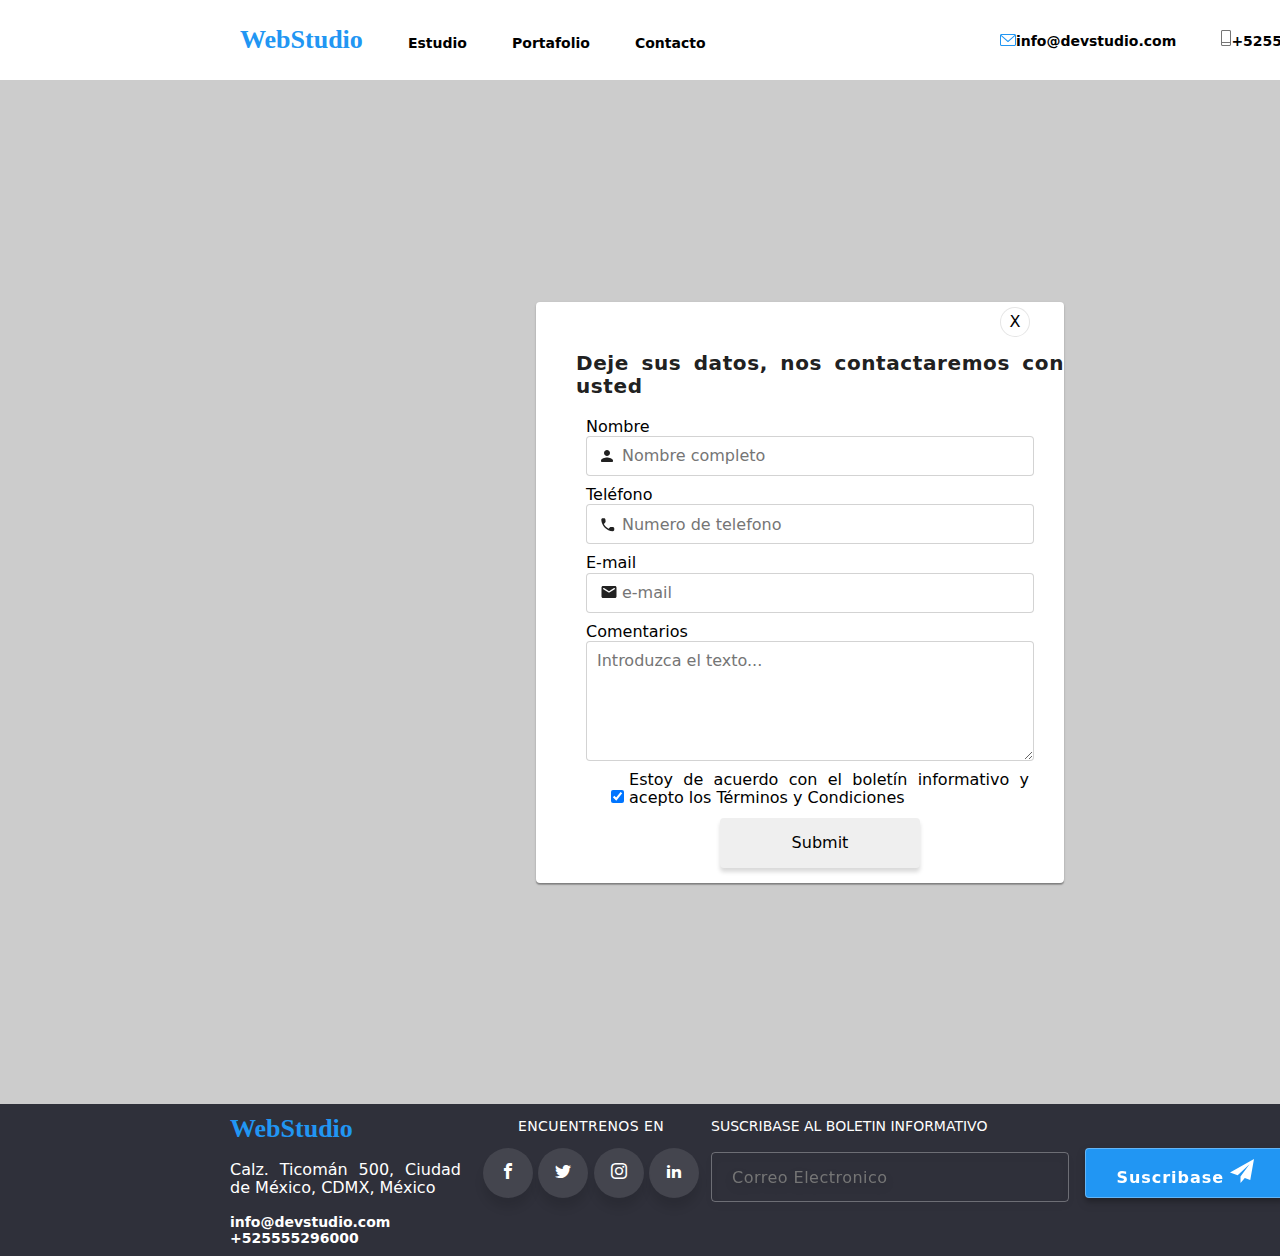
<file: contacto.html>
<!DOCTYPE html>
<html lang="es">
<head>
    <meta charset="UTF-8">
    <meta http-equiv="X-UA-Compatible" content="IE=edge">
    <meta name="viewport" content="width=device-width, initial-scale=1.0">
    <link rel="stylesheet" href="css/stylos.css">
    <link rel="stylesheet" href="css/normalize.css">
    <link rel="stylesheet" href="img/icomoon/style.css">
    <enlace rel="preconectar" href="https://fonts.googleapis.com">
    <enlace rel="preconectar" href="https://fonts.gstatic.com" crossorigin>
    <enlace href="https: //fonts.googleapis.com/css2? familia= Roboto+Mono:peso@400;500;700 & display=swap" rel="hoja de estilo">
    <title>Contacto</title>
</head>
<body>
    
    <header class="contenedor-encabezado">        
            <nav>
                <a class="logo" href="index.html">WebStudio</a>
                <a href="index.html">Estudio</a>
                <a href="portafolio.html" target="_blank">Portafolio</a>
                <a href="contacto.html" target="_blank">Contacto</a>
            </nav>
            <div>
                <a href="mailto:info@devstudio.com"><svg width="16" height="12" viewBox="0 0 16 12" fill="none" xmlns="http://www.w3.org/2000/svg">
                    <path d="M14.5 0H1.50001C0.672854 0 0 0.672853 0 1.50001V10.5C0 11.3271 0.672854 12 1.50001 12H14.5C15.3271 12 16 11.3271 16 10.5V1.50001C16 0.672853 15.3271 0 14.5 0ZM14.5 0.999994C14.5679 0.999994 14.6325 1.01409 14.6916 1.0387L8 6.83838L1.30833 1.0387C1.36742 1.01412 1.43204 0.999994 1.49998 0.999994H14.5ZM14.5 11H1.50001C1.22414 11 0.999996 10.7759 0.999996 10.5V2.09521L7.67236 7.87792C7.76661 7.95944 7.8833 7.99999 8 7.99999C8.1167 7.99999 8.23339 7.95948 8.32764 7.87792L15 2.09521V10.5C15 10.7759 14.7759 11 14.5 11Z" fill="#2196F3"/>
                    </svg>info@devstudio.com</a>
                <a href="tel:+525555296000"><svg width="10" height="16" viewBox="0 0 10 16" fill="none" xmlns="http://www.w3.org/2000/svg">
                    <path d="M8.5 0H1.5C0.672848 0 0 0.672848 0 1.5V14.5C0 15.3272 0.672848 16 1.5 16H8.5C9.32715 16 10 15.3272 10 14.5V1.5C10 0.672848 9.32715 0 8.5 0ZM1.5 1H8.5C8.77588 1 9 1.22412 9 1.5V12H1V1.5C1 1.22412 1.22412 1 1.5 1ZM8.5 15H1.5C1.22412 15 1 14.7759 1 14.5V13H9V14.5C9 14.7759 8.77588 15 8.5 15Z" fill="#757575"/>
                    </svg>+525555296000</a>
            </div>
    </header>


    <div class="formulario">

        <form class="formulario-contacto" name="contacto" autocomplete="on" novalidate>

            <div class="formulario__cierre">
                <span class="formulario__elemento">X</span>
            </div>

            <p class="formulario-contacto__texto">Deje sus datos, nos contactaremos con usted</p>

            <label class="formulario-contacto__registro" pla>

                Nombre

                <svg class="formulario__icono" width="12" height="12" viewBox="0 0 12 12" fill="none" xmlns="http://www.w3.org/2000/svg">
                    <path d="M6 6C7.6575 6 9 4.6575 9 3C9 1.3425 7.6575 0 6 0C4.3425 0 3 1.3425 3 3C3 4.6575 4.3425 6 6 6ZM6 7.5C3.9975 7.5 0 8.505 0 10.5V11.25C0 11.6625 0.3375 12 0.75 12H11.25C11.6625 12 12 11.6625 12 11.25V10.5C12 8.505 8.0025 7.5 6 7.5Z" fill="#212121"/>
                </svg>
                
                <input class="formulario-contacto__dato" type="text" name="telefono" placeholder="Nombre completo">
            </label>

            <label class="formulario-contacto__registro">

                Teléfono

                <svg class="formulario__icono" width="14" height="14" viewBox="0 0 14 14" fill="none" xmlns="http://www.w3.org/2000/svg">
                    <path d="M11.996 9.12256L10.1579 8.91269C9.71641 8.86203 9.2822 9.01401 8.97102 9.32519L7.63945 10.6568C5.59144 9.61466 3.91251 7.94296 2.87041 5.8877L4.20922 4.54888C4.5204 4.2377 4.67237 3.80349 4.62171 3.36205L4.41185 1.53836C4.325 0.807445 3.70988 0.257446 2.97173 0.257446H1.71976C0.902004 0.257446 0.221746 0.937708 0.272403 1.75547C0.655953 7.93572 5.59868 12.8712 11.7717 13.2548C12.5894 13.3054 13.2697 12.6252 13.2697 11.8074V10.5555C13.2769 9.82453 12.7269 9.2094 11.996 9.12256Z" fill="#212121"/>
                </svg>

                <input class="formulario-contacto__dato" type="text" name="telefono" placeholder="Numero de telefono">
            </label>

            <label class="formulario-contacto__registro">

                E-mail

                <svg class="formulario__icono" width="16" height="12" viewBox="0 0 16 12" fill="none" xmlns="http://www.w3.org/2000/svg">
                    <path d="M14 0H2C1.175 0 0.5075 0.675 0.5075 1.5L0.5 10.5C0.5 11.325 1.175 12 2 12H14C14.825 12 15.5 11.325 15.5 10.5V1.5C15.5 0.675 14.825 0 14 0ZM13.7 3.1875L8.3975 6.5025C8.1575 6.6525 7.8425 6.6525 7.6025 6.5025L2.3 3.1875C2.1125 3.0675 2 2.865 2 2.6475C2 2.145 2.5475 1.845 2.975 2.1075L8 5.25L13.025 2.1075C13.4525 1.845 14 2.145 14 2.6475C14 2.865 13.8875 3.0675 13.7 3.1875Z" fill="#212121"/>
                </svg>

                <input class="formulario-contacto__dato" type="text" name="email" placeholder="e-mail">
            </label>

            <label class="formulario-contacto__registro">
                Comentarios
                <textarea class="formulario-contacto__dato" name="comentarios" placeholder="Introduzca el texto..." style="width: 448px; height: 120px; padding: 10px;"></textarea>
            </label>

            <label class="formulario-contacto__verificacion">
                <input class="formulario-contacto__seleccion" type="checkbox" name="hobby" value="sports" checked />
                <span class="formulario__verificacion">Estoy de acuerdo con el boletín informativo y acepto los Términos y Condiciones</span>
            </label>
            
            <button class="btn-enviar" type="submit">Submit</button>
        </form>
    </div>




    <footer>

        <div class="contenedor-final">
            <div class="direccion-final">
                <a class="logo" href="#" style="text-align: justify;">WebStudio</a>
                <p class="direccion" >Calz. Ticomán 500, Ciudad de México, CDMX, México</p>
                <a  href="mailto:info@devstudio.com" style="color: white; text-align: justify;">info@devstudio.com</a>
                <a href="tel:+525555296000" style="color: white; text-align: justify;">+525555296000</a>
            </div>                           
        
            <div class="red-social-final">
                <div class="red-social-texto">
                    <p>ENCUENTRENOS EN</p>
                </div>
                
                <div class="icon facebook">
                    <span class="icono-red"><i class="icon-Facebook"></i></span>
                </div>

                <div class="icon twitter">
                    <span class="icono-red"><i class="icon-twitter"></i></span>
                </div>

                <div class="icon instagram">
                    <span class="icono-red"><i class="icon-instagram"></i></span>
                </div>

                <div class="icon Linkedin">
                    <span class="icono-red"><i class="icon-Linkedin2"></i></span>
                </div>
            </div>

            <div class="boletin" style="text-align: justify;">
                <p>SUSCRIBASE AL BOLETIN INFORMATIVO</p>
                <form>
                    <label>
                        <input class="correo" type="email" name="email" placeholder="Correo Electronico" />
                        <button class="enviar-correo" type="submit">
                            Suscribase
                            <svg width="24" height="24" viewBox="0 0 24 24" fill="none" xmlns="http://www.w3.org/2000/svg">
                                <path d="M24 0L0 13.5L7.66994 16.3407L19.5 5.25002L10.5017 17.3896L10.509 17.3923L10.5 17.3896V24.0001L14.8013 18.982L20.2501 21.0001L24 0Z" fill="white"/>
                            </svg>
                        </button>
                    </label>                    
                </form>

            </div>
        </div>
        
    </footer> 

</body>
</html>
</file>
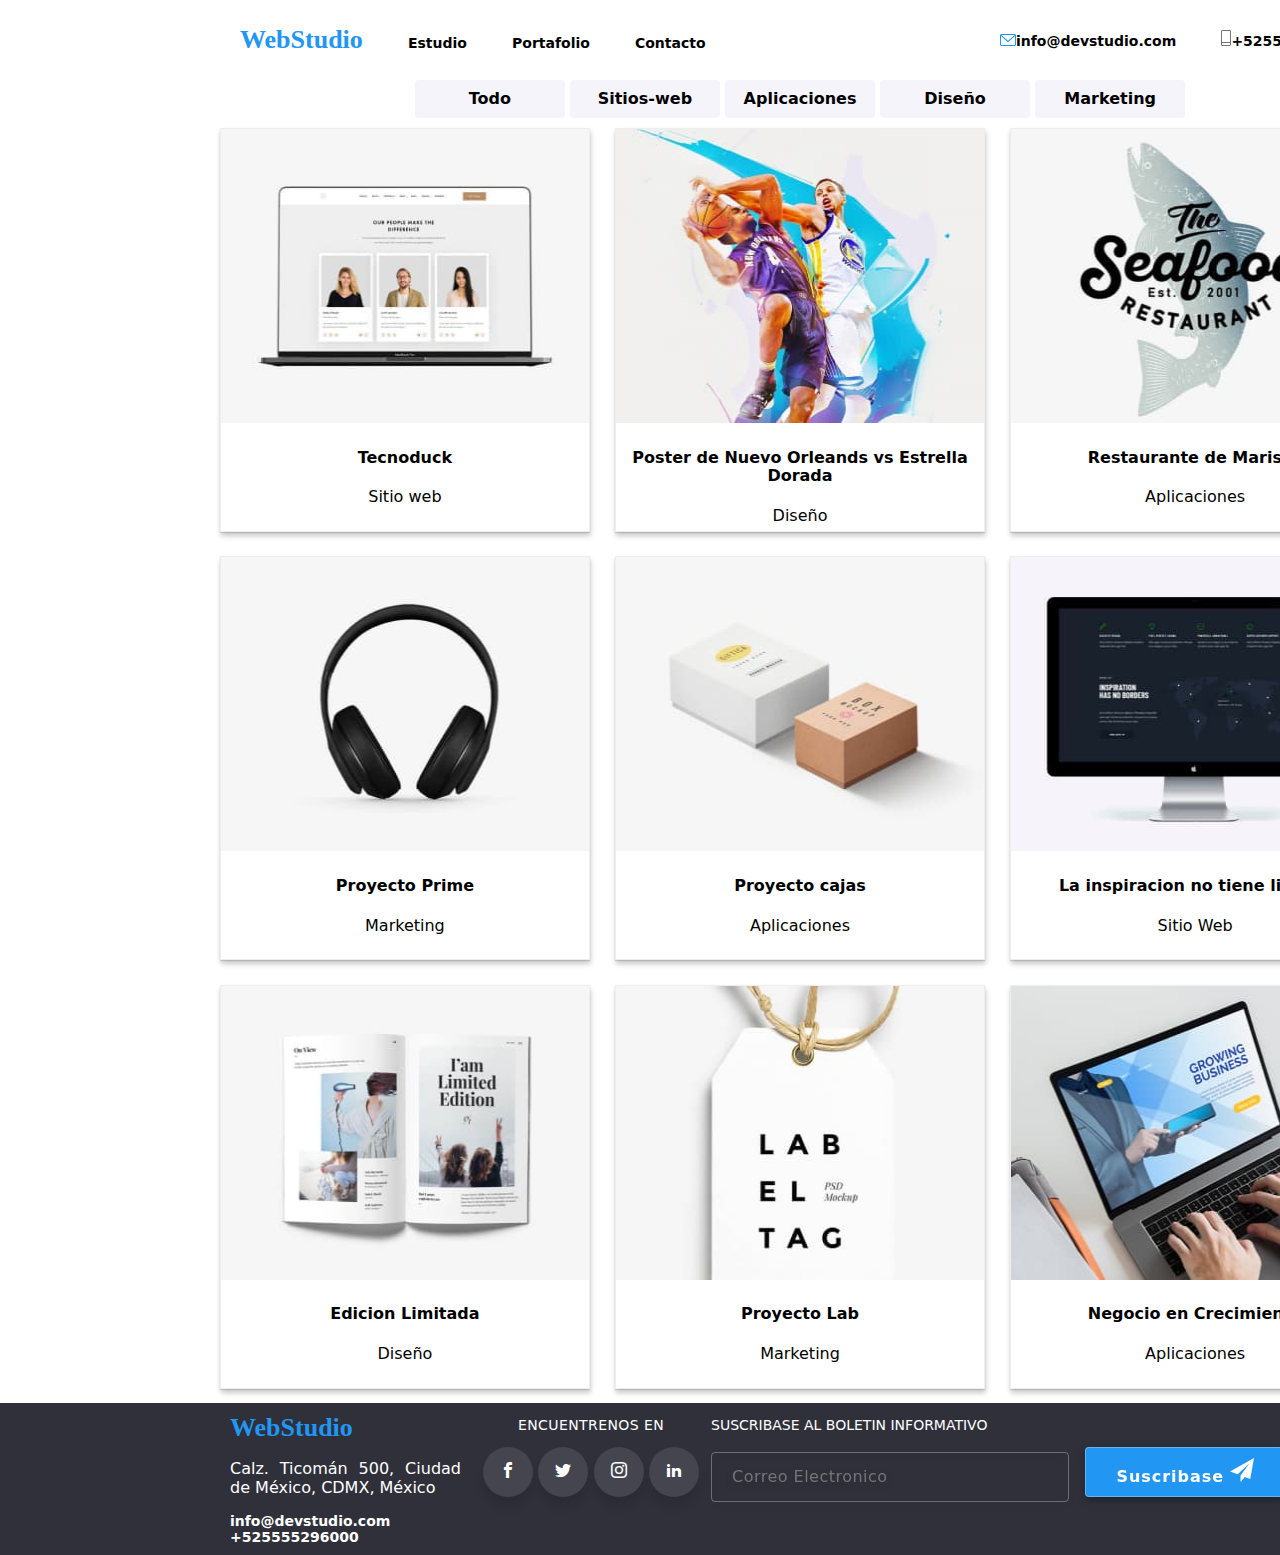
<file: portafolio.html>
<!DOCTYPE html>
<html lang="es">
<head>
    <meta charset="UTF-8">
    <meta http-equiv="X-UA-Compatible" content="IE=edge">
    <meta name="viewport" content="width=device-width, initial-scale=1.0">
    <link rel="stylesheet" href="css/stylos.css">
    <link rel="stylesheet" href="css/normalize.css">
    <link rel="stylesheet" href="img/icomoon/style.css">
    <enlace rel="preconectar" href="https://fonts.googleapis.com">
    <enlace rel="preconectar" href="https://fonts.gstatic.com" crossorigin>
    <enlace href="https: //fonts.googleapis.com/css2? familia= Roboto+Mono:peso@400;500;700 & display=swap" rel="hoja de estilo">
    <title>Portafolio</title>
</head>
<body>
    <header class="contenedor-encabezado">        
            <nav>
                <a class="logo" href="index.html">WebStudio</a>
                <a href="index.html">Estudio</a>
                <a href="portafolio.html" target="_blank">Portafolio</a>
                <a href="contacto.html" target="_blank">Contacto</a>
            </nav>
            <div>
                <a href="mailto:info@devstudio.com"><svg width="16" height="12" viewBox="0 0 16 12" fill="none" xmlns="http://www.w3.org/2000/svg">
                    <path d="M14.5 0H1.50001C0.672854 0 0 0.672853 0 1.50001V10.5C0 11.3271 0.672854 12 1.50001 12H14.5C15.3271 12 16 11.3271 16 10.5V1.50001C16 0.672853 15.3271 0 14.5 0ZM14.5 0.999994C14.5679 0.999994 14.6325 1.01409 14.6916 1.0387L8 6.83838L1.30833 1.0387C1.36742 1.01412 1.43204 0.999994 1.49998 0.999994H14.5ZM14.5 11H1.50001C1.22414 11 0.999996 10.7759 0.999996 10.5V2.09521L7.67236 7.87792C7.76661 7.95944 7.8833 7.99999 8 7.99999C8.1167 7.99999 8.23339 7.95948 8.32764 7.87792L15 2.09521V10.5C15 10.7759 14.7759 11 14.5 11Z" fill="#2196F3"/>
                    </svg>info@devstudio.com</a>
                <a href="tel:+525555296000"><svg width="10" height="16" viewBox="0 0 10 16" fill="none" xmlns="http://www.w3.org/2000/svg">
                    <path d="M8.5 0H1.5C0.672848 0 0 0.672848 0 1.5V14.5C0 15.3272 0.672848 16 1.5 16H8.5C9.32715 16 10 15.3272 10 14.5V1.5C10 0.672848 9.32715 0 8.5 0ZM1.5 1H8.5C8.77588 1 9 1.22412 9 1.5V12H1V1.5C1 1.22412 1.22412 1 1.5 1ZM8.5 15H1.5C1.22412 15 1 14.7759 1 14.5V13H9V14.5C9 14.7759 8.77588 15 8.5 15Z" fill="#757575"/>
                    </svg>+525555296000</a>
            </div>
    </header>        
    
    <main>

        <div class="contenedor-portafolio">

            <div class="menu">
                <button class="menu-button" type="button">Todo</button>
                <button class="menu-button" type="button">Sitios-web</button>
                <button class="menu-button" type="button">Aplicaciones</button>
                <button class="menu-button" type="button">Diseño</button>
                <button class="menu-button" type="button">Marketing</button>                                    
            </div>
    
            
            <section class="portafolio-estudio">

                <figure  class="port-group">
                    <img class="grupo-img" src="img/laptop.jpg" alt="laptop"/>
                    <figcaption class="port-grupo__texto">
                        <p>Tecnoduck es una plataforma de distribución de coronavirus de última generación. Las compañías usan esta plataforma para el espionaje digital y los ataques a los servidores seguros de la competencia.</p>
                    </figcaption>
                    <h4 class="text-port">Tecnoduck</h4>
                    <p>Sitio web</p>
                </figure>

                <figure  class="port-group">
                    <img class="grupo-img" src="img/poster.jpg" alt="poster de basquetbol"/>
                    <figcaption class="port-grupo__texto">
                        <p>Tecnoduck es una plataforma de distribución de coronavirus de última generación. Las compañías usan esta plataforma para el espionaje digital y los ataques a los servidores seguros de la competencia.</p>
                    </figcaption>
                    <h4 class="text-port">Poster de Nuevo Orleands vs Estrella Dorada</h4>
                    <p>Diseño</p>
                </figure>

                <figure  class="port-group">
                    <img class="grupo-img" src="img/restaurante.jpg" alt="restaurante"/>
                    <figcaption class="port-grupo__texto">
                        <p>Tecnoduck es una plataforma de distribución de coronavirus de última generación. Las compañías usan esta plataforma para el espionaje digital y los ataques a los servidores seguros de la competencia.</p>
                    </figcaption>
                    <h4 class="text-port">Restaurante de Marisco</h4>
                    <p>Aplicaciones</p>
                </figure>

                <figure  class="port-group">
                    <img class="grupo-img" src="img/prime.jpg" alt="audifono"/>
                    <figcaption class="port-grupo__texto">
                        <p>Tecnoduck es una plataforma de distribución de coronavirus de última generación. Las compañías usan esta plataforma para el espionaje digital y los ataques a los servidores seguros de la competencia.</p>
                    </figcaption>
                    <h4 class="text-port">Proyecto Prime</h4>
                    <p>Marketing</p>
                </figure>

                <figure  class="port-group">
                    <img class="grupo-img" src="img/cajas.jpg" alt="cajas"/>
                    <figcaption class="port-grupo__texto">
                        <p>Tecnoduck es una plataforma de distribución de coronavirus de última generación. Las compañías usan esta plataforma para el espionaje digital y los ataques a los servidores seguros de la competencia.</p>
                    </figcaption>
                    <h4 class="text-port">Proyecto cajas</h4>
                    <p>Aplicaciones</p>
                </figure>
                
                <figure  class="port-group">
                    <img class="grupo-img" src="img/sitios.jpg" alt="Sitio web"/>
                    <figcaption class="port-grupo__texto">
                        <p>Tecnoduck es una plataforma de distribución de coronavirus de última generación. Las compañías usan esta plataforma para el espionaje digital y los ataques a los servidores seguros de la competencia.</p>
                    </figcaption>
                    <h4 class="text-port">La inspiracion no tiene limites</h4>
                    <p>Sitio Web</p>
                </figure>
        
                
                <figure  class="port-group">
                    <img class="grupo-img" src="img/edicion.jpg" alt="revista"/>
                    <figcaption class="port-grupo__texto">
                        <p>Tecnoduck es una plataforma de distribución de coronavirus de última generación. Las compañías usan esta plataforma para el espionaje digital y los ataques a los servidores seguros de la competencia.</p>
                    </figcaption>
                    <h4 class="text-port">Edicion Limitada</h4>
                    <p>Diseño</p>
                </figure>
                
        
                <figure  class="port-group">
                    <img class="grupo-img" src="img/proyecto.jpg" alt="proyecto" width="370px" height="290px"/>
                    <figcaption class="port-grupo__texto">
                        <p>Tecnoduck es una plataforma de distribución de coronavirus de última generación. Las compañías usan esta plataforma para el espionaje digital y los ataques a los servidores seguros de la competencia.</p>
                    </figcaption>
                    <h4 class="text-port">Proyecto Lab</h4>
                    <p>Marketing</p>
                </figure>
        
                <figure  class="port-group">
                    <img class="grupo-img" src="img/crecimiento.jpg" alt="negocios" width="370px" height="290px"/>
                    <figcaption class="port-grupo__texto">
                        <p>Tecnoduck es una plataforma de distribución de coronavirus de última generación. Las compañías usan esta plataforma para el espionaje digital y los ataques a los servidores seguros de la competencia.</p>
                    </figcaption>
                    <h4 class="text-port">Negocio en Crecimiento</h4>
                    <p>Aplicaciones</p>
                </figure>
       
            </section>
        </div>       
    </main>


   
    <footer>

        <div class="contenedor-final">
            <div class="direccion-final">
                <a class="logo" href="#" style="text-align: justify;">WebStudio</a>
                <p class="direccion" >Calz. Ticomán 500, Ciudad de México, CDMX, México</p>
                <a  href="mailto:info@devstudio.com" style="color: white; text-align: justify;">info@devstudio.com</a>
                <a href="tel:+525555296000" style="color: white; text-align: justify;">+525555296000</a>
            </div>                           
        
            <div class="red-social-final">
                <div class="red-social-texto">
                    <p>ENCUENTRENOS EN</p>
                </div>
                
                <div class="icon facebook">
                    <span class="icono-red"><i class="icon-Facebook"></i></span>
                </div>

                <div class="icon twitter">
                    <span class="icono-red"><i class="icon-twitter"></i></span>
                </div>

                <div class="icon instagram">
                    <span class="icono-red"><i class="icon-instagram"></i></span>
                </div>

                <div class="icon Linkedin">
                    <span class="icono-red"><i class="icon-Linkedin2"></i></span>
                </div>           


            </div>

            <div class="boletin" style="text-align: justify;">
                <p>SUSCRIBASE AL BOLETIN INFORMATIVO</p>
                <form>
                    <label>
                        <input class="correo" type="email" name="email" placeholder="Correo Electronico" />
                        <button class="enviar-correo" type="submit">
                            Suscribase
                            <svg width="24" height="24" viewBox="0 0 24 24" fill="none" xmlns="http://www.w3.org/2000/svg">
                                <path d="M24 0L0 13.5L7.66994 16.3407L19.5 5.25002L10.5017 17.3896L10.509 17.3923L10.5 17.3896V24.0001L14.8013 18.982L20.2501 21.0001L24 0Z" fill="white"/>
                            </svg>
                        </button>
                    </label>                    
                </form>
            </div>



        </div>
        
    </footer> 

    
</body>
</html>
</file>
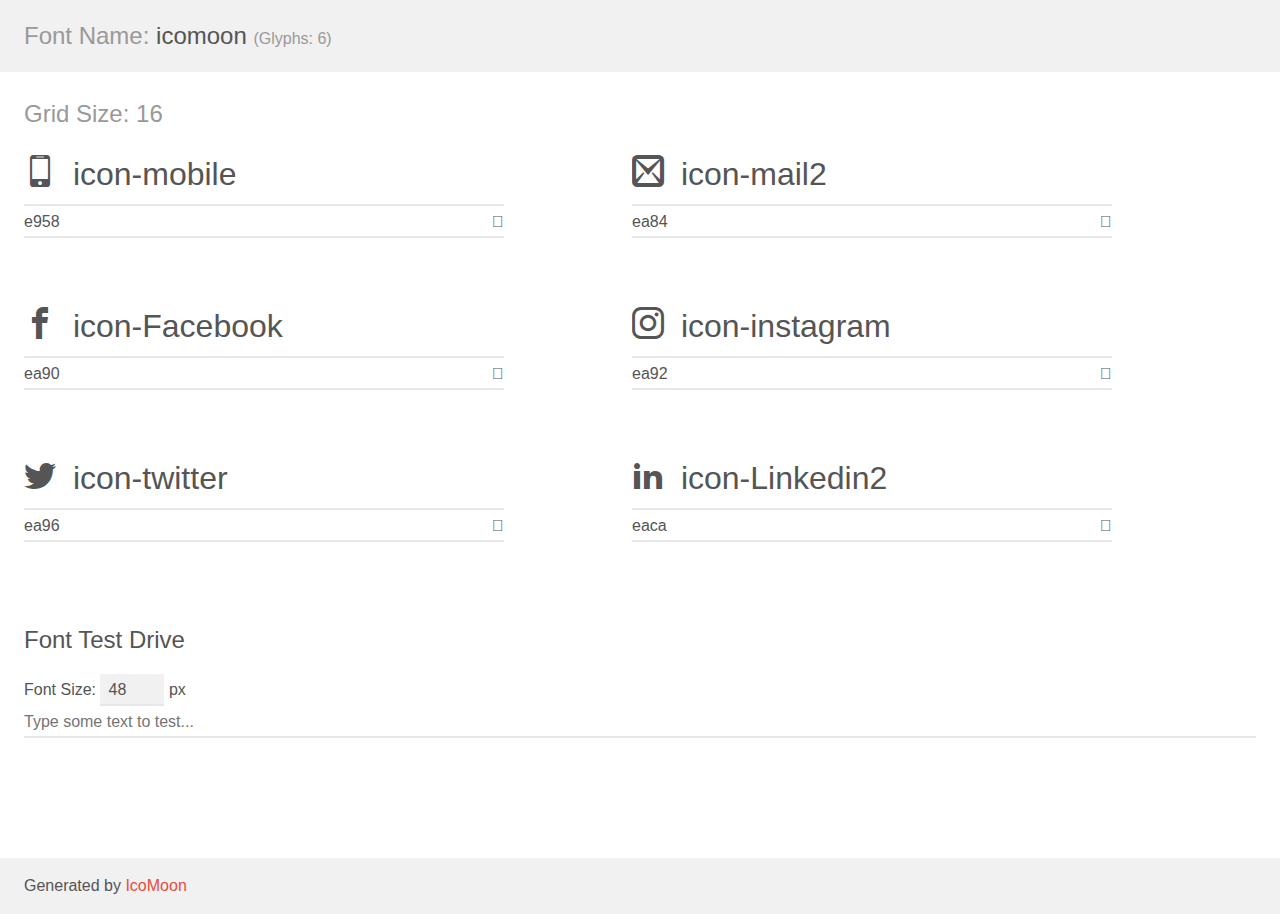
<file: img/icomoon/demo.html>
<!doctype html>
<html>
<head>
    <meta charset="utf-8">
    <title>IcoMoon Demo</title>
    <meta name="description" content="An Icon Font Generated By IcoMoon.io">
    <meta name="viewport" content="width=device-width, initial-scale=1">
    <link rel="stylesheet" href="demo-files/demo.css">
    <link rel="stylesheet" href="style.css">
    <!--[if lt IE 8]><!-->
    <link rel="stylesheet" href="ie7/ie7.css">
    <!--<![endif]-->
</head>
<body>
    <div class="bgc1 clearfix">
        <h1 class="mhmm mvm"><span class="fgc1">Font Name:</span> icomoon <small class="fgc1">(Glyphs:&nbsp;6)</small></h1>
    </div>
    <div class="clearfix mhl ptl">
        <h1 class="mvm mtn fgc1">Grid Size: 16</h1>
        <div class="glyph fs1">
            <div class="clearfix bshadow0 pbs">
                <span class="icon-mobile"></span>
                <span class="mls"> icon-mobile</span>
            </div>
            <fieldset class="fs0 size1of1 clearfix hidden-false">
                <input type="text" readonly value="e958" class="unit size1of2" />
                <input type="text" maxlength="1" readonly value="&#xe958;" class="unitRight size1of2 talign-right" />
            </fieldset>
            <div class="fs0 bshadow0 clearfix hidden-true">
                <span class="unit pvs fgc1">liga: </span>
                <input type="text" readonly value="mobile, cell-phone" class="liga unitRight" />
            </div>
        </div>
        <div class="glyph fs1">
            <div class="clearfix bshadow0 pbs">
                <span class="icon-mail2"></span>
                <span class="mls"> icon-mail2</span>
            </div>
            <fieldset class="fs0 size1of1 clearfix hidden-false">
                <input type="text" readonly value="ea84" class="unit size1of2" />
                <input type="text" maxlength="1" readonly value="&#xea84;" class="unitRight size1of2 talign-right" />
            </fieldset>
            <div class="fs0 bshadow0 clearfix hidden-true">
                <span class="unit pvs fgc1">liga: </span>
                <input type="text" readonly value="mail3, contact3" class="liga unitRight" />
            </div>
        </div>
        <div class="glyph fs1">
            <div class="clearfix bshadow0 pbs">
                <span class="icon-Facebook"></span>
                <span class="mls"> icon-Facebook</span>
            </div>
            <fieldset class="fs0 size1of1 clearfix hidden-false">
                <input type="text" readonly value="ea90" class="unit size1of2" />
                <input type="text" maxlength="1" readonly value="&#xea90;" class="unitRight size1of2 talign-right" />
            </fieldset>
            <div class="fs0 bshadow0 clearfix hidden-true">
                <span class="unit pvs fgc1">liga: </span>
                <input type="text" readonly value="facebook, brand10" class="liga unitRight" />
            </div>
        </div>
        <div class="glyph fs1">
            <div class="clearfix bshadow0 pbs">
                <span class="icon-instagram"></span>
                <span class="mls"> icon-instagram</span>
            </div>
            <fieldset class="fs0 size1of1 clearfix hidden-false">
                <input type="text" readonly value="ea92" class="unit size1of2" />
                <input type="text" maxlength="1" readonly value="&#xea92;" class="unitRight size1of2 talign-right" />
            </fieldset>
            <div class="fs0 bshadow0 clearfix hidden-true">
                <span class="unit pvs fgc1">liga: </span>
                <input type="text" readonly value="instagram, brand12" class="liga unitRight" />
            </div>
        </div>
        <div class="glyph fs1">
            <div class="clearfix bshadow0 pbs">
                <span class="icon-twitter"></span>
                <span class="mls"> icon-twitter</span>
            </div>
            <fieldset class="fs0 size1of1 clearfix hidden-false">
                <input type="text" readonly value="ea96" class="unit size1of2" />
                <input type="text" maxlength="1" readonly value="&#xea96;" class="unitRight size1of2 talign-right" />
            </fieldset>
            <div class="fs0 bshadow0 clearfix hidden-true">
                <span class="unit pvs fgc1">liga: </span>
                <input type="text" readonly value="twitter, brand16" class="liga unitRight" />
            </div>
        </div>
        <div class="glyph fs1">
            <div class="clearfix bshadow0 pbs">
                <span class="icon-Linkedin2"></span>
                <span class="mls"> icon-Linkedin2</span>
            </div>
            <fieldset class="fs0 size1of1 clearfix hidden-false">
                <input type="text" readonly value="eaca" class="unit size1of2" />
                <input type="text" maxlength="1" readonly value="&#xeaca;" class="unitRight size1of2 talign-right" />
            </fieldset>
            <div class="fs0 bshadow0 clearfix hidden-true">
                <span class="unit pvs fgc1">liga: </span>
                <input type="text" readonly value="linkedin2, brand65" class="liga unitRight" />
            </div>
        </div>
    </div>

    <!--[if gt IE 8]><!-->
    <div class="mhl clearfix mbl">
        <h1>Font Test Drive</h1>
        <label>
            Font Size: <input id="fontSize" type="number" class="textbox0 mbm"
            min="8" value="48" />
            px
        </label>
        <input id="testText" type="text" class="phl size1of1 mvl"
        placeholder="Type some text to test..." value=""/>
        <div id="testDrive" class="icon-" style="font-family: icomoon">&nbsp;
        </div>
    </div>
    <!--<![endif]-->
    <div class="bgc1 clearfix">
        <p class="mhl">Generated by <a href="https://icomoon.io/app">IcoMoon</a></p>
    </div>

    <script src="demo-files/demo.js"></script>
</body>
</html>
</file>
<file: css/stylos.css>
*{
    border: 0;
    padding: 0;
    box-sizing: border-box;
}

body{

    font-family: system-ui, -apple-system, BlinkMacSystemFont, 'Segoe UI', Roboto, Oxygen, Ubuntu, Cantarell, 'Open Sans', 'Helvetica Neue', sans-serif;
        width: 1600px;
        text-align: center;
              
    }

/*----configuracion de encabezado------*/

.contenedor-encabezado{
    margin: 0 auto;
}


header{
    width: 1200px;
    height: 80px;
    display: flex;
    justify-content: space-between;
    align-items: center;
    padding: 20px;
}

.logo{
    width: 145px;
    height: 31px;
    color: #2196F3;
    font-size: 26px;
    font-family: 'Raleway';
    font-weight: bold;
    
}

a{
    text-decoration: none;
    font-weight: bold;
    font-size: 14px;
    margin-left: 20px;
    margin-right: 20px;
    color: black
 }

 a:hover{
    
    border-bottom: 2px solid #2196F3;
    color: #2196F3;
    transition: cubic-bezier(0.4, 0, 0.2, 1);
}

h1:hover, 
h2:hover,
h3:hover,
h4:hover,
p:hover{
    text-decoration-line: underline;
    text-decoration-style: solid;
    text-decoration-color: #2196F3;
    transition: cubic-bezier(0.4, 0, 0.2, 1);
}

/*----configuracion banner----*/

 .contenedor-banner{
    width: 1600px;
    height: 600px;
    
    display: flex;
    flex-direction: column;
    justify-content: center;
    align-items: center;
    overflow: hidden;
}

.text-banner{
    color: white;
    font-size: 44px;
    width: 650px;
    text-align: center;    
}

.boton-modal{
    padding-top: 12px;
    background: #2196F3;
    color: #FFFFFF;
    border-radius: 4px;
    width: 210px;
    height: 50px;
    box-shadow: 0px 4px 4px rgba(0, 0, 0, 0.15);
    letter-spacing: 0.06em;
    text-align: center;
}

.boton-modal{
    
    color: #fff;
    border-radius: 4px;
    cursor: pointer;
    transition: all 300ms ease;
}

/*----configuracion valores----*/

.contenedor-valores{
    width: 1200px;
    margin: 0 auto;
    display: flex;
    justify-content: center;
    overflow: hidden;
}

.values-container{
    width: 270px;
    padding: 10px;
    margin: 5px;
    text-align: center;
    overflow: hidden;    
}

.atencion{
    width: 260 px;
    height: 120px;
    background-color: #F5F4FA;
    border-radius: 4px;
    display: flex;
    justify-content: space-evenly;
    align-items: center;
    overflow: hidden;
}

.atencion:hover{
    border: solid 1px #2196F3;
    transition: cubic-bezier(0.4, 0, 0.2, 1);
}


.atencion-1-1:hover{    
    fill: #2196F3;
    stroke: blue; 
    transition: cubic-bezier(0.4, 0, 0.2, 1);
}

.values-container p{
    text-align: justify;
}

.values-container:hover p{
    text-decoration-line: underline;
    text-decoration-style: solid;
    text-decoration-color: #2196F3;
    transition: cubic-bezier(0.4, 0, 0.2, 1);
}


/*----configuracion servicios----*/

.contenedor-servicios{     
    width: 1200px;
    margin: 0 auto;
    text-align: center;
    position: relative;
    overflow: hidden;  
}

.servicios{
    display: inline-block;
    position: relative;  
}

.servicio-texto{
    width: 370px;
    height: 70px;
    
    background: rgba(47, 48, 58, 0.8);
    color: #FFFFFF;
    letter-spacing: 0.03em;
    top: 220px;
    display: flex;
    justify-content: center;
    align-items: center;
    position: absolute;    
}

.servicios:hover,
.servicio-texto:hover{
    border: solid 3px #2196F3;
    transition: cubic-bezier(0.4, 0, 0.2, 1);
}


/*----configuracion sequipo----*/

.contenedor-equipo{
    overflow: hidden;
    width: 1600px;
    height: 708px;
    margin: 0 auto;
    text-align: center;
    background: #F5F4FA;
}

.work-team{
    margin: 5px;
    display: inline-block;
    background: #FFFFFF;
    box-shadow: 0px 1px 3px rgba(0, 0, 0, 0.12), 0px 1px 1px rgba(0, 0, 0, 0.14), 0px 2px 1px rgba(0, 0, 0, 0.2);
    border-radius: 0px 0px 4px 4px;
    place-items: center;
    width: 270px;
    height: 428px;
    overflow: hidden;
}

.work-team img{
    width: 270px;
    height: 260px;
}

.work-team:hover,
.nuestra-img:hover,
.port-group:hover,
.grupo-img:hover{
    border: solid 3px #2196F3;
    transition: cubic-bezier(0.4, 0, 0.2, 1);
}

/*--configuracion Redes sociales--*/

.redes-sociales ul li{
    
    width: 44px;
    height: 44px;
    background: #FFFFFF;
    border-radius: 50%;
    cursor: pointer;
    display: inline-block;
    margin: 0 auto;
}

.redes-sociales ul li a{
    padding: 0;
    margin: 0;
}

.redes-sociales ul li i{
    
    font-size: 20px;
    line-height: 40px;
    text-align: center;
}

.redes-sociales ul li:hover{
    background: #2196F3;
    transition: cubic-bezier(0.4, 0, 0.2, 1);
}

.redes-sociales ul li i:hover{
    color: #FFFFFF;
    transition: cubic-bezier(0.4, 0, 0.2, 1);
}

/*--configuracion clientes--*/

.contenedor-clientes{
    
    width: 1200px;
    margin: 0 auto;
    text-align: center;
    padding-bottom: 10px;    
}

.contenedor-clientes h3,
.nuestro,
.contenedor-servicios h2 {
    font-size: 36px;
    text-align: center;
    letter-spacing: 0.03em;   
}

.clientes{
    
    width: 180px;
    height: 81px;
    display: inline-block;
    margin: 0 5px;
    border-radius: 4px;   
}

/*-----configuracion clientes-----*/

.cliente-1:hover{
    border: solid 1px blue;
    transition: cubic-bezier(0.4, 0, 0.2, 1);
}

.cliente-1-1:hover{    
    fill: #2196F3;
    stroke: blue;
    background: white;
    transition: cubic-bezier(0.4, 0, 0.2, 1);
}

/*--configuracion del portafolio--*/

.contenedor-portafolio{    
    border: 0;
    padding: 0;    
    width: 1200px;
    margin: 0 auto;
    overflow: hidden;
}

.menu{
    
    text-align: center;
       
}

.menu-button{
    text-align: center;
    width: 150px;
    height: 38px;
    padding: 10px;
    background: #F5F4FA;
    border-radius: 4px;
    font-size: 16px;
    color: black;
    font-weight: bold;
}

.menu-button:hover{
    background: #2196F3;
    color: #fff;
}

.portafolio-estudio{
    padding: 0;
    
}

figure{
    border: 0;
    padding: 0;
    margin: 0;
}

.port-group{
    width: 370px;
    height: 404px;
    border: 1px solid #EEEEEE;
    box-shadow: 0px 1px 1px rgba(0, 0, 0, 0.12), 0px 4px 4px rgba(0, 0, 0, 0.06), 1px 4px 6px rgba(0, 0, 0, 0.16);
    overflow: hidden;
    margin: 10px;
    position: relative;    
    display: inline-block;    
}

.port-group .grupo-img{    
    width: 100%;
    height: 294px;
    transition: cubic-bezier(0.4, 0, 0.2, 1);
    
}

.port-group .port-grupo__texto{
    position: absolute;
    width: 100%;
    height: 294px;
    background: rgba(33, 150, 243, 0.9);
    z-index: 100;
    top: 0;
    left: 0;
    opacity: 0;
    font-weight: 400;
    text-align: justify;
    font-size: 18px;

    margin: 0 auto;
    display: table;

}

.port-group .port-grupo__texto p{
    display: table-cell;
    margin: 0;
    padding: 0;
    vertical-align: middle;
    
}

.port-group .port-grupo__texto:hover{
    opacity: 1;
    transform: translatey(0);
    transition: cubic-bezier(0.4, 0, 0.2, 1);    
}

/*--configuracion pagina contacto--*/

.formulario{
    text-align: justify;
    
    width: 1600px;
    height: 1024px;
    background: rgba(0, 0, 0, 0.2); 
    display:flex;
    justify-content: center;
    align-items: center; 
       
}

.formulario-contacto{
    
    width: 528px;
    height: 581px;
    background: #FFFFFF;
    box-shadow: 0px 1px 3px rgba(0, 0, 0, 0.12), 0px 1px 1px rgba(0, 0, 0, 0.14), 0px 2px 1px rgba(0, 0, 0, 0.2);
    border-radius: 4px;
    padding-left: 40px;
    margin: 0 auto;
    text-align: center;
    display:table;
    justify-content: center;
    align-items: center;
       
}

.formulario__cierre{
    position: absolute;
    margin-top: 5px;
    left: 1000px;
    width: 30px;
    height: 30px;
    border-radius: 50%;
    background: #FFFFFF;
    border: 1px solid rgba(0, 0, 0, 0.1);
    padding: 5px;
    
}


.formulario-contacto__texto{
    
    margin-top: 50px;
    font-style: normal;
    font-weight: 700;
    font-size: 20px;
    line-height: 23px;
    text-align: justify;
    letter-spacing: 0.03em;
    color: #212121;    
}

.formulario-contacto__registro{
    
    width: 448px;
    display: flex;
    flex-direction: column;
    text-align: justify;
    position: relative;
    padding-left: 10px;
    
}

.formulario__icono{
    position: absolute;    
    margin-top: 32px;
    margin-left: 15px;

}

.formulario-contacto__dato{
    width: 448px;
    height: 40px;
    border: 1px solid rgba(33, 33, 33, 0.2);
    border-radius: 4px;
    margin-bottom: 10px;
    padding-left: 35px;

}

.formulario-contacto:hover,
.formulario__cierre:hover,
.formulario-contacto__dato:hover{
    border: solid 1px #2196F3;
}

.formulario-contacto__verificacion{
   padding-top: 10px;
    width: 400px;
    margin: 0 auto;
    text-align: center;

}

.formulario-contacto__seleccion:hover{
    fill: #2196F3;
}

.formulario__verificacion{
    width: 400px;    
    text-align: justify;
    display: inline-block;
    margin-bottom: 10px;
}

.btn-enviar{
    width: 200px;
    height: 50px;
    box-shadow: 0px 4px 4px rgba(0, 0, 0, 0.15);
    border-radius: 4px;
}

.btn-enviar:hover{
    background: #2196F3;
    color: #FFFFFF;
}


/*--configuracion pie de pagina--*/

footer{
    border: 0;
    margin: 0;
    padding: 0;
    
    width: 1600px;
    background: #2F303A;
    
}

.contenedor-final{
    width: 1200px;  
    margin: 0 auto;
    box-sizing: border-box;    
    display: flex; 
}

.direccion-final{    
    color: #fff;
    display: flex;
    flex-direction: column;
    padding-left: 10px;
    justify-content: left;
    
    padding: 10px;
}

.direccion{
    margin-left: 20px;
    width: 231px;
    text-align: justify;
}

/*---configuracion red social---*/

.red-social-final{
    width: 220px;
    margin-left: 10px;
    text-align: center;  
}

.icon{
    display: inline-flex;
    width: 50px;
    height: 50px;
    cursor: pointer;
}

.red-social-texto{
    
    font-size: 14px;
    line-height: 16px;
    letter-spacing: 0.03em;
    text-transform: uppercase;
    color: #FFFFFF;
}

.red-social-final .icon .icono-red{
    color: #fff;
    padding: 15px;
    height: 50px;
    width: 50px;
    display: block;    
    background: rgba(255, 255, 255, 0.1);
    text-align: center;
    border-radius: 50%;
    z-index: 2;
    box-shadow: 0 10px 10px rgba(0,0,0,0.1);
}

.icon:hover span i{
    color: #fff;
    transition: cubic-bezier(0.4, 0, 0.2, 1);
    font-size: 25px;
       
} 

.icon:hover .icono-red{
    color: #fff;
    background: #2196F3;
    transition: cubic-bezier(0.4, 0, 0.2, 1);
}


/*---Configuracion boletin---*/

.boletin{
    width: 600px;
    padding-left: 10px;
    color: #FFFFFF;
    font-size: 14px;
}

.correo{
    width: 358px;
    height: 50px;
    border: 1px solid rgba(255, 255, 255, 0.3);
    background: none;
    filter: drop-shadow(0px 4px 4px rgba(0, 0, 0, 0.15));
    border-radius: 4px;
    font-size: 16px;
    padding-left: 20px;
    letter-spacing: 0.03em;
}

.enviar-correo{
    margin-left: 12px;
    width: 200px;
    height: 50px;
    background: #2196F3;
    box-shadow: 0px 4px 4px rgba(0, 0, 0, 0.15);
    border-radius: 4px;
    font-size: 16px;
    letter-spacing: 0.06em;
    color: #FFFFFF;
    font-weight: bold;
    border: 1px solid rgba(255, 255, 255, 0.3);
    filter: drop-shadow(0px 4px 4px rgba(0, 0, 0, 0.15));

}

.enviar-correo:hover{
    border: 1px solid #2196F3;
    filter: drop-shadow(0px 4px 4px rgba(0, 0, 0, 0.15));    
}

.enviar-correo:hover{
    stroke: #2196F3;
    transition: cubic-bezier(0.4, 0, 0.2, 1);
}
</file>
<file: img/icomoon/style.css>
@font-face {
  font-family: "icomoon";
  src: url("fonts/icomoon.eot?66w8bc");
  src: url("fonts/icomoon.eot?66w8bc#iefix") format("embedded-opentype"), url("fonts/icomoon.ttf?66w8bc") format("truetype"), url("fonts/icomoon.woff?66w8bc") format("woff"), url("fonts/icomoon.svg?66w8bc#icomoon") format("svg");
  font-weight: normal;
  font-style: normal;
  font-display: block;
}
[class^=icon-], [class*=" icon-"] {
  /* use !important to prevent issues with browser extensions that change fonts */
  font-family: "icomoon" !important;
  speak: never;
  font-style: normal;
  font-weight: normal;
  font-variant: normal;
  text-transform: none;
  line-height: 1;
  /* Better Font Rendering =========== */
  -webkit-font-smoothing: antialiased;
  -moz-osx-font-smoothing: grayscale;
}

.icon-mobile:before {
  content: "\e958";
}

.icon-mail2:before {
  content: "\ea84";
}

.icon-Facebook:before {
  content: "\ea90";
}

.icon-instagram:before {
  content: "\ea92";
}

.icon-twitter:before {
  content: "\ea96";
}

.icon-Linkedin2:before {
  content: "\eaca";
}/*# sourceMappingURL=style.css.map */
</file>
<file: img/icomoon/demo-files/demo.css>
body {
  padding: 0;
  margin: 0;
  font-family: sans-serif;
  font-size: 1em;
  line-height: 1.5;
  color: #555;
  background: #fff;
}
h1 {
  font-size: 1.5em;
  font-weight: normal;
}
small {
  font-size: .66666667em;
}
a {
  color: #e74c3c;
  text-decoration: none;
}
a:hover, a:focus {
  box-shadow: 0 1px #e74c3c;
}
.bshadow0, input {
  box-shadow: inset 0 -2px #e7e7e7;
}
input:hover {
  box-shadow: inset 0 -2px #ccc;
}
input, fieldset {
  font-family: sans-serif;
  font-size: 1em;
  margin: 0;
  padding: 0;
  border: 0;
}
input {
  color: inherit;
  line-height: 1.5;
  height: 1.5em;
  padding: .25em 0;
}
input:focus {
  outline: none;
  box-shadow: inset 0 -2px #449fdb;
}
.glyph {
  font-size: 16px;
  width: 15em;
  padding-bottom: 1em;
  margin-right: 4em;
  margin-bottom: 1em;
  float: left;
  overflow: hidden;
}
.liga {
  width: 80%;
  width: calc(100% - 2.5em);
}
.talign-right {
  text-align: right;
}
.talign-center {
  text-align: center;
}
.bgc1 {
  background: #f1f1f1;
}
.fgc1 {
  color: #999;
}
.fgc0 {
  color: #000;
}
p {
  margin-top: 1em;
  margin-bottom: 1em;
}
.mvm {
  margin-top: .75em;
  margin-bottom: .75em;
}
.mtn {
  margin-top: 0;
}
.mtl, .mal {
  margin-top: 1.5em;
}
.mbl, .mal {
  margin-bottom: 1.5em;
}
.mal, .mhl {
  margin-left: 1.5em;
  margin-right: 1.5em;
}
.mhmm {
  margin-left: 1em;
  margin-right: 1em;
}
.mls {
  margin-left: .25em;
}
.ptl {
  padding-top: 1.5em;
}
.pbs, .pvs {
  padding-bottom: .25em;
}
.pvs, .pts {
  padding-top: .25em;
}
.unit {
  float: left;
}
.unitRight {
  float: right;
}
.size1of2 {
  width: 50%;
}
.size1of1 {
  width: 100%;
}
.clearfix:before, .clearfix:after {
  content: " ";
  display: table;
}
.clearfix:after {
  clear: both;
}
.hidden-true {
  display: none;
}
.textbox0 {
  width: 3em;
  background: #f1f1f1;
  padding: .25em .5em;
  line-height: 1.5;
  height: 1.5em;
}
#testDrive {
  display: block;
  padding-top: 24px;
  line-height: 1.5;
}
.fs0 {
  font-size: 16px;
}
.fs1 {
  font-size: 32px;
}
</file>
<file: img/icomoon/ie7/ie7.css>
.icon-mobile {
  *zoom: expression(this.runtimeStyle['zoom'] = '1', this.innerHTML = '&#xe958;');
}
.icon-mail2 {
  *zoom: expression(this.runtimeStyle['zoom'] = '1', this.innerHTML = '&#xea84;');
}
.icon-Facebook {
  *zoom: expression(this.runtimeStyle['zoom'] = '1', this.innerHTML = '&#xea90;');
}
.icon-instagram {
  *zoom: expression(this.runtimeStyle['zoom'] = '1', this.innerHTML = '&#xea92;');
}
.icon-twitter {
  *zoom: expression(this.runtimeStyle['zoom'] = '1', this.innerHTML = '&#xea96;');
}
.icon-Linkedin2 {
  *zoom: expression(this.runtimeStyle['zoom'] = '1', this.innerHTML = '&#xeaca;');
}
</file>
